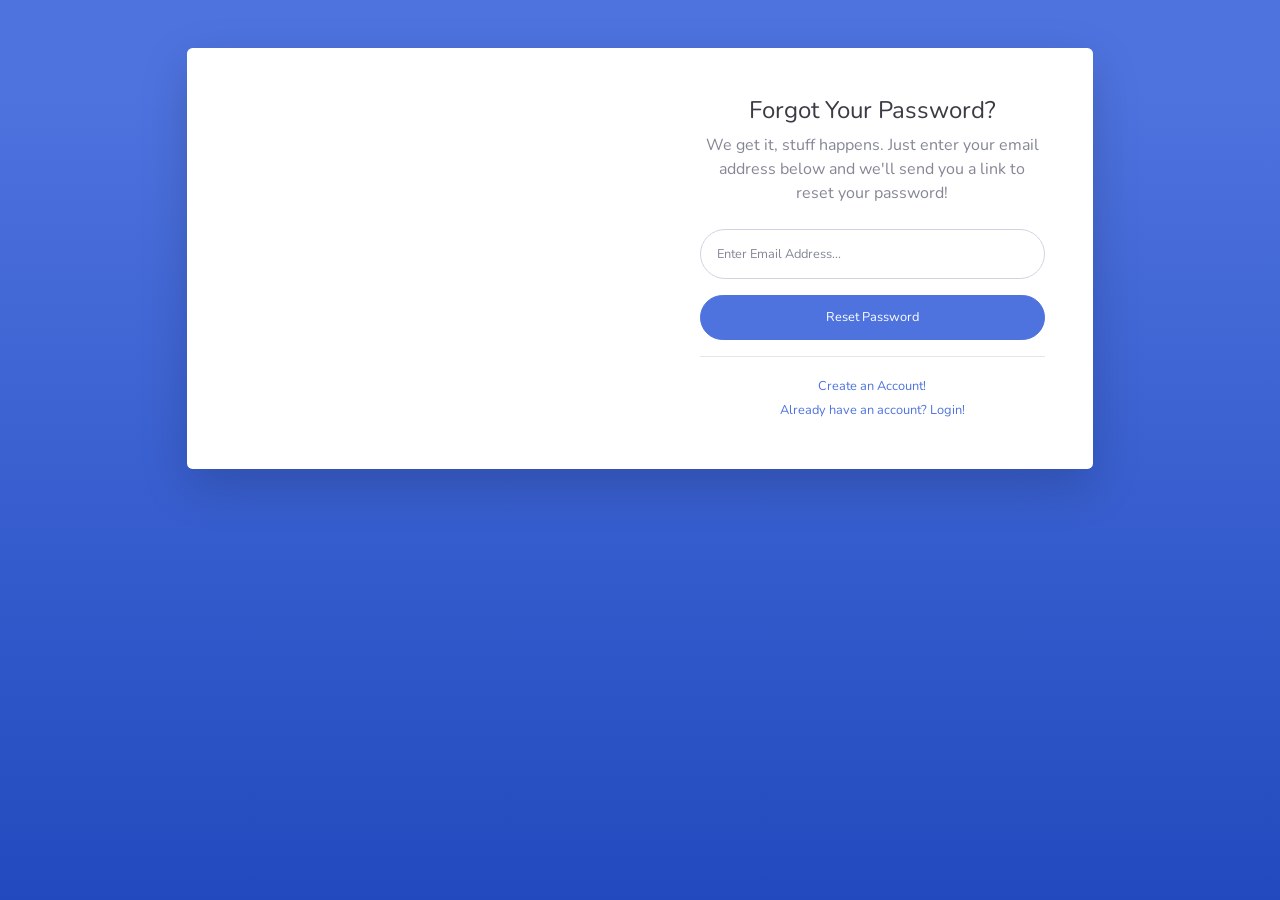
<file: src/main/resources/static/forgot-password.html>
<!DOCTYPE html>
<html lang="en">

<head>

    <meta charset="utf-8">
    <meta http-equiv="X-UA-Compatible" content="IE=edge">
    <meta name="viewport" content="width=device-width, initial-scale=1, shrink-to-fit=no">
    <meta name="description" content="">
    <meta name="author" content="">

    <title>SB Admin 2 - Forgot Password</title>

    <!-- Custom fonts for this template-->
    <link href="vendor/fontawesome-free/css/all.min.css" rel="stylesheet" type="text/css">
    <link
        href="https://fonts.googleapis.com/css?family=Nunito:200,200i,300,300i,400,400i,600,600i,700,700i,800,800i,900,900i"
        rel="stylesheet">

    <!-- Custom styles for this template-->
    <link href="css/sb-admin-2.min.css" rel="stylesheet">

</head>

<body class="bg-gradient-primary">

    <div class="container">

        <!-- Outer Row -->
        <div class="row justify-content-center">

            <div class="col-xl-10 col-lg-12 col-md-9">

                <div class="card o-hidden border-0 shadow-lg my-5">
                    <div class="card-body p-0">
                        <!-- Nested Row within Card Body -->
                        <div class="row">
                            <div class="col-lg-6 d-none d-lg-block bg-password-image"></div>
                            <div class="col-lg-6">
                                <div class="p-5">
                                    <div class="text-center">
                                        <h1 class="h4 text-gray-900 mb-2">Forgot Your Password?</h1>
                                        <p class="mb-4">We get it, stuff happens. Just enter your email address below
                                            and we'll send you a link to reset your password!</p>
                                    </div>
                                    <form class="user">
                                        <div class="form-group">
                                            <input type="email" class="form-control form-control-user"
                                                id="exampleInputEmail" aria-describedby="emailHelp"
                                                placeholder="Enter Email Address...">
                                        </div>
                                        <a href="login.html" class="btn btn-primary btn-user btn-block">
                                            Reset Password
                                        </a>
                                    </form>
                                    <hr>
                                    <div class="text-center">
                                        <a class="small" href="registrar.html">Create an Account!</a>
                                    </div>
                                    <div class="text-center">
                                        <a class="small" href="login.html">Already have an account? Login!</a>
                                    </div>
                                </div>
                            </div>
                        </div>
                    </div>
                </div>

            </div>

        </div>

    </div>

    <!-- Bootstrap core JavaScript-->
    <script src="vendor/jquery/jquery.min.js"></script>
    <script src="vendor/bootstrap/js/bootstrap.bundle.min.js"></script>

    <!-- Core plugin JavaScript-->
    <script src="vendor/jquery-easing/jquery.easing.min.js"></script>

    <!-- Custom scripts for all pages-->
    <script src="js/sb-admin-2.min.js"></script>

</body>

</html>
</file>
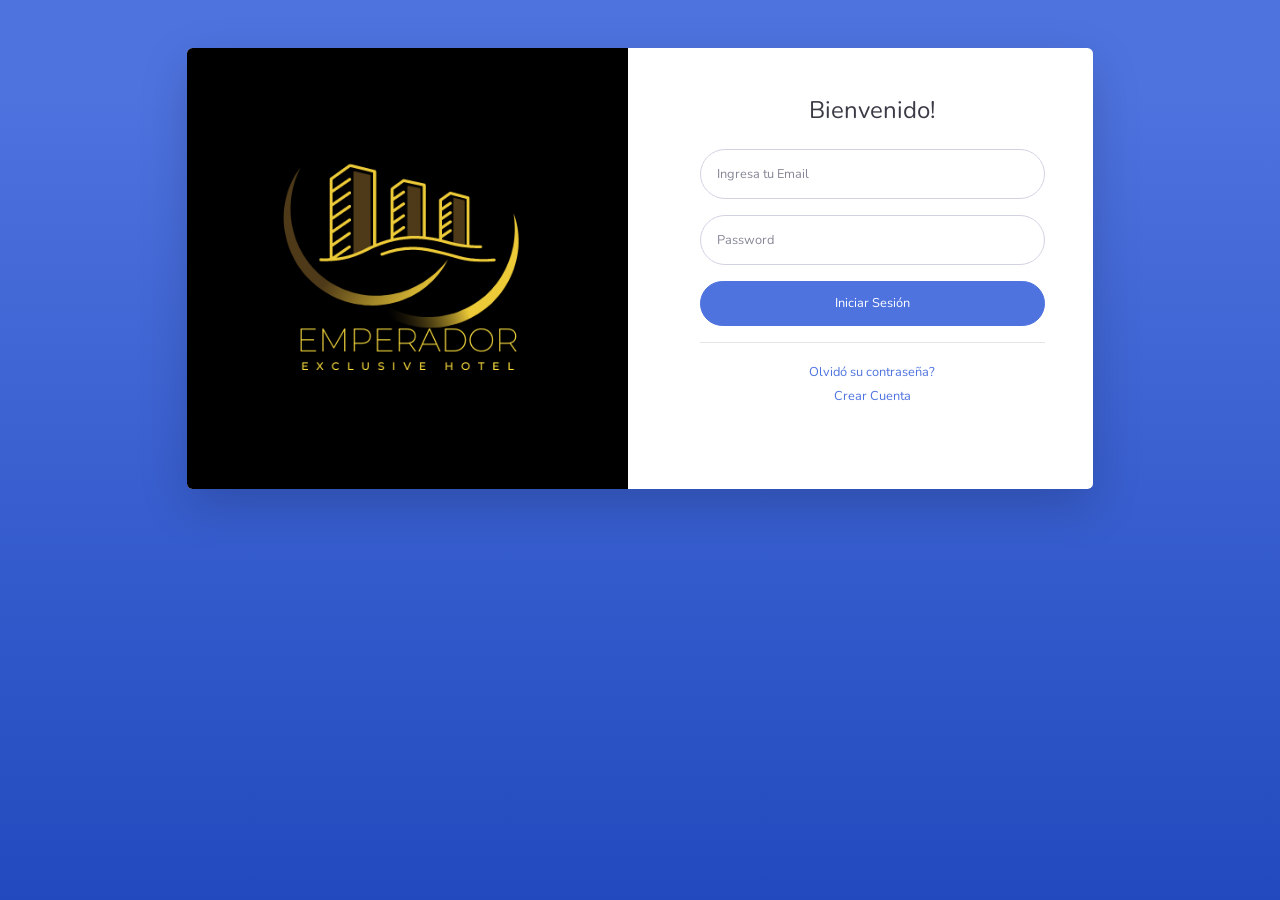
<file: src/main/resources/static/login.html>
<!DOCTYPE html>
<html lang="en">

<head>

    <meta charset="utf-8">
    <meta http-equiv="X-UA-Compatible" content="IE=edge">
    <meta name="viewport" content="width=device-width, initial-scale=1, shrink-to-fit=no">
    <meta name="description" content="">
    <meta name="author" content="">

    <title>Hotel Emperador - Login</title>

    <!-- Custom fonts for this template-->
    <link href="vendor/fontawesome-free/css/all.min.css" rel="stylesheet" type="text/css">
    <link
        href="https://fonts.googleapis.com/css?family=Nunito:200,200i,300,300i,400,400i,600,600i,700,700i,800,800i,900,900i"
        rel="stylesheet">

    <!-- Custom styles for this template-->
    <link href="css/sb-admin-2.min.css" rel="stylesheet">

</head>

<body class="bg-gradient-primary">

    <div class="container">

        <!-- Outer Row -->
        <div class="row justify-content-center">

            <div class="col-xl-10 col-lg-12 col-md-9">

                <div class="card o-hidden border-0 shadow-lg my-5">
                    <div class="card-body p-0">
                        <!-- Nested Row within Card Body -->
                        <div class="row">
                            <div class="col-lg-6 d-none d-lg-block">
                                <img src="files/img/logo.png" class="img-fluid" alt="" >
                            </div>
                            <div class="col-lg-6">
                                <div class="p-5">
                                    <div class="text-center">
                                        <h1 class="h4 text-gray-900 mb-4">Bienvenido!</h1>
                                    </div>
                                    <form class="user">
                                        <div class="form-group">
                                            <input type="email" class="form-control form-control-user"
                                                id="txtEmail" aria-describedby="emailHelp"
                                                placeholder="Ingresa tu Email ">
                                        </div>
                                        <div class="form-group">
                                            <input type="password" class="form-control form-control-user"
                                                id="txtPassword" placeholder="Password">
                                        </div>
                                        <a onclick="iniciarSesion()" href="#" class="btn btn-primary btn-user btn-block">
                                            Iniciar Sesión
                                        </a>
                                    </form>
                                    <hr>
                                    <div class="text-center">
                                        <a class="small" href="forgot-password.html">Olvidó su contraseña?</a>
                                    </div>
                                    <div class="text-center">
                                        <a class="small" href="registrar.html">Crear Cuenta</a>
                                    </div>
                                </div>
                            </div>
                        </div>
                    </div>
                </div>

            </div>

        </div>

    </div>

    <!-- Bootstrap core JavaScript-->
    <script src="vendor/jquery/jquery.min.js"></script>
    <script src="vendor/bootstrap/js/bootstrap.bundle.min.js"></script>

    <!-- Core plugin JavaScript-->
    <script src="vendor/jquery-easing/jquery.easing.min.js"></script>

    <!-- Custom scripts for all pages-->
    <script src="js/sb-admin-2.min.js"></script>

    <script src="js/login.js"></script>

</body>

</html>
</file>
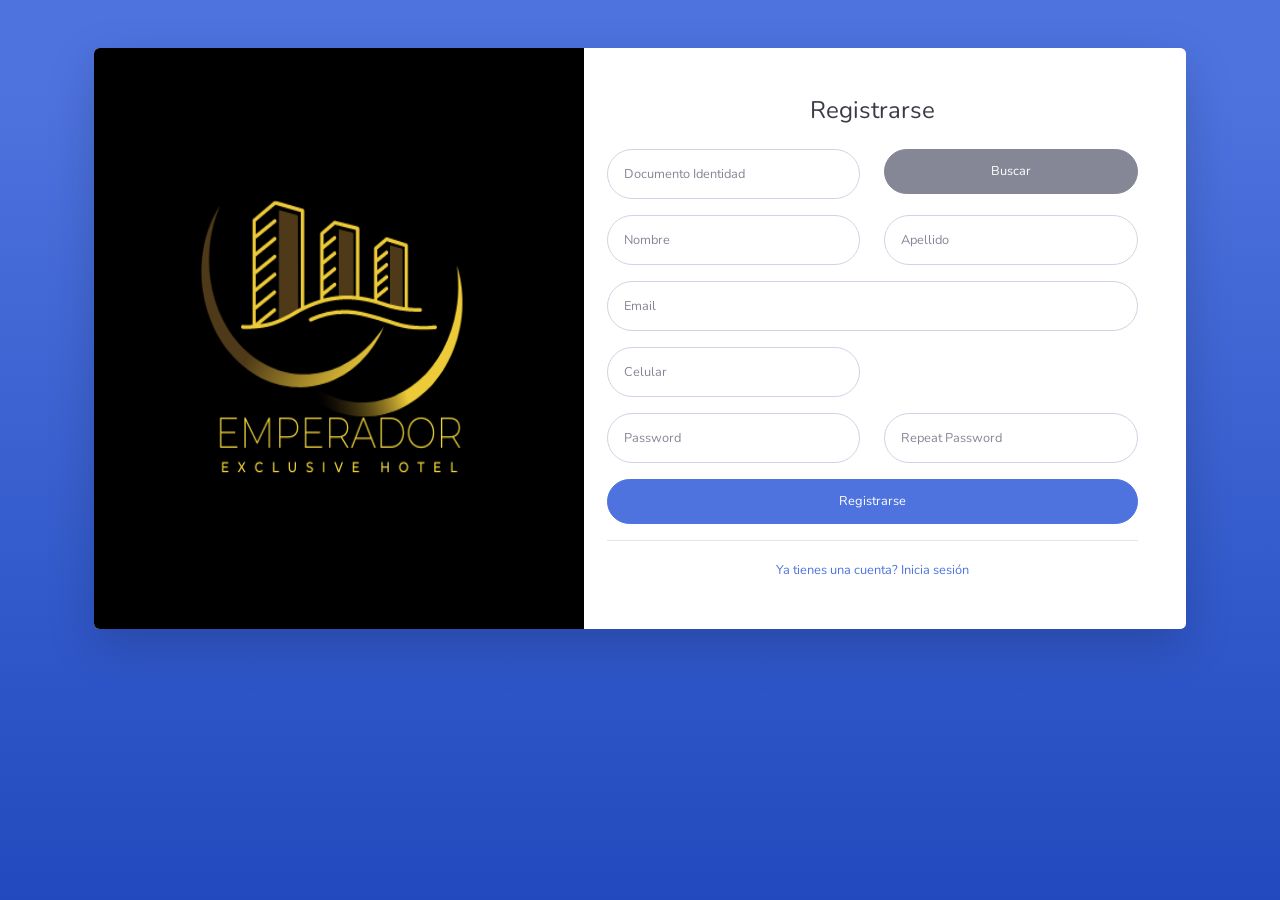
<file: src/main/resources/static/registrar.html>
<!DOCTYPE html>
<html lang="en">

<head>

    <meta charset="utf-8">
    <meta http-equiv="X-UA-Compatible" content="IE=edge">
    <meta name="viewport" content="width=device-width, initial-scale=1, shrink-to-fit=no">
    <meta name="description" content="">
    <meta name="author" content="">

    <title>Hotel Emperador - Registro</title>

    <!-- Custom fonts for this template-->
    <link href="vendor/fontawesome-free/css/all.min.css" rel="stylesheet" type="text/css">
    <link
        href="https://fonts.googleapis.com/css?family=Nunito:200,200i,300,300i,400,400i,600,600i,700,700i,800,800i,900,900i"
        rel="stylesheet">

    <!-- Custom styles for this template-->
    <link href="css/sb-admin-2.min.css" rel="stylesheet">

</head>

<body class="bg-gradient-primary">

    <div class="container">

        <div class="card o-hidden border-0 shadow-lg my-5">
            <div class="card-body p-0">
                <!-- Nested Row within Card Body -->
                <div class="row">
                    <div class="col-lg-5 d-none d-lg-block">
                        <img src="files/img/logo.png" class="" width="490px" height="580.98px">
                    </div>
                    <div class="col-lg-7">
                        <div class="p-5">
                            <div class="text-center">
                                <h1 class="h4 text-gray-900 mb-4">Registrarse</h1>
                            </div>
                            <form class="user">

                                <div class="form-group row">
                                    <div class="col-sm-6 mb-3 mb-sm-0">
                                        <input type="text" class="form-control form-control-user" id="txtDni"
                                               placeholder="Documento Identidad">
                                    </div>
                                    <div class="col-sm-6 mb-3 mb-sm-0">
                                        <a id="botonb" onclick="traer()" href="#" class="btn btn-secondary btn-user btn-block">
                                            Buscar
                                        </a>
                                    </div>
                                </div>
                                <div class="form-group row">
                                    <div class="col-sm-6 mb-3 mb-sm-0">
                                        <input type="text" class="form-control form-control-user" id="txtNombre"
                                            placeholder="Nombre">
                                    </div>
                                    <div class="col-sm-6">
                                        <input type="text" class="form-control form-control-user" id="txtApellido"
                                            placeholder="Apellido">
                                    </div>
                                </div>
                                <div class="form-group">
                                    <input type="email" class="form-control form-control-user" id="txtEmail"
                                        placeholder="Email">
                                </div>

                                <div class="form-group row">
                                    <div class="col-sm-6 mb-3 mb-sm-0">
                                        <input type="text" class="form-control form-control-user"
                                            id="txtTelefono" placeholder="Celular">
                                    </div>
                                </div>
                                <div class="form-group row">
                                    <div class="col-sm-6 mb-3 mb-sm-0">
                                        <input type="password" class="form-control form-control-user"
                                            id="txtPassword" placeholder="Password">
                                    </div>
                                    <div class="col-sm-6">
                                        <input type="password" class="form-control form-control-user"
                                            id="txtRepeatPassword" placeholder="Repeat Password">
                                    </div>
                                </div>
                                
                                <a onclick="registrarUsuario()" href="#" class="btn btn-primary btn-user btn-block">
                                    Registrarse
                                </a>
                            </form>
                            <hr>
                            <div class="text-center">
                                <a class="small" href="login.html">Ya tienes una cuenta? Inicia sesión</a>
                            </div>
                        </div>
                    </div>
                </div>
            </div>
        </div>

    </div>

    <!-- Bootstrap core JavaScript-->
    <script src="vendor/jquery/jquery.min.js"></script>
    <script src="vendor/bootstrap/js/bootstrap.bundle.min.js"></script>

    <!-- Core plugin JavaScript-->
    <script src="vendor/jquery-easing/jquery.easing.min.js"></script>

    <!-- Custom scripts for all pages-->
    <script src="js/sb-admin-2.min.js"></script>

    <script src="js/registrar.js"></script>

</body>

</html>
</file>
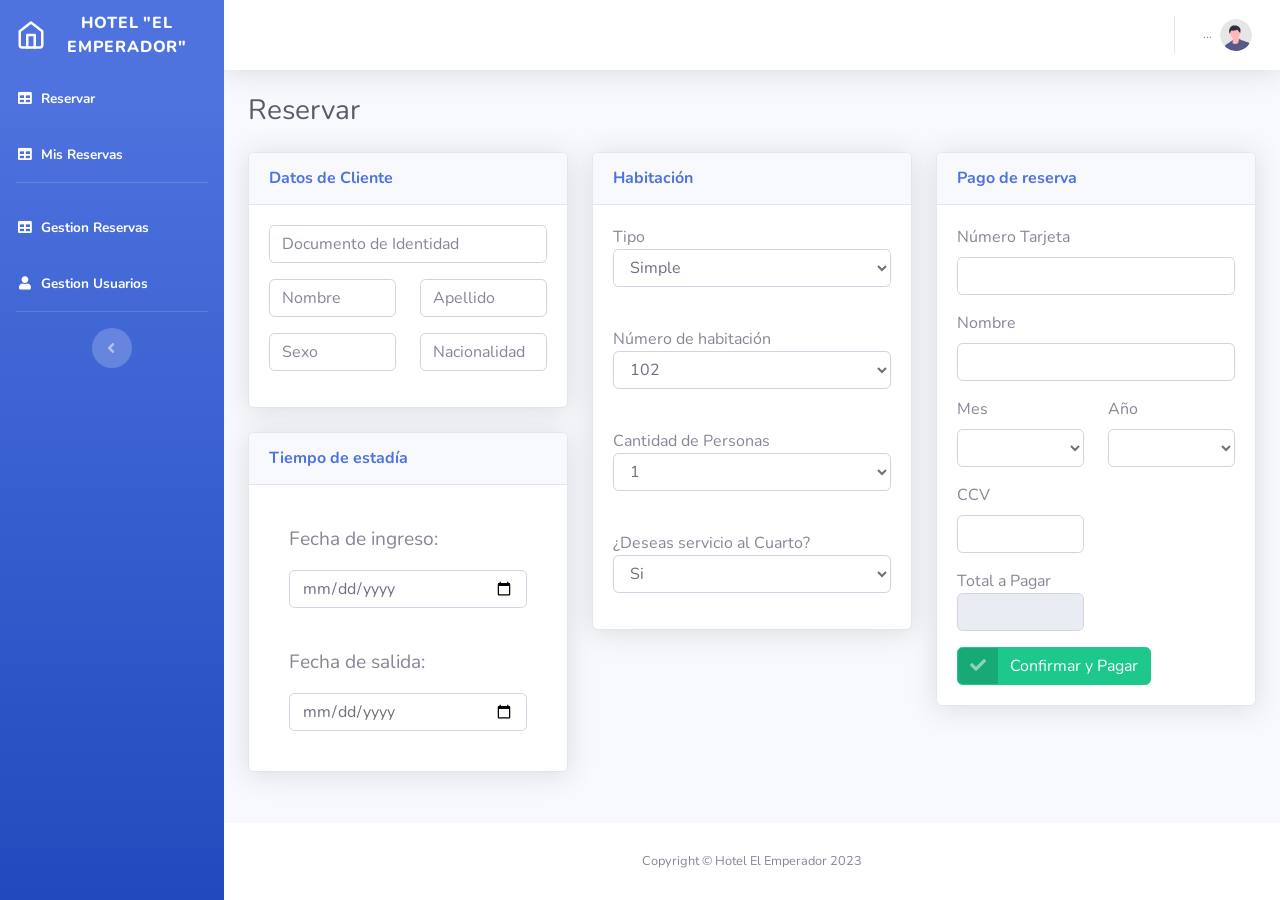
<file: src/main/resources/static/reservar.html>
<!DOCTYPE html>
<html lang="en">

<head>

    <meta charset="utf-8">
    <meta http-equiv="X-UA-Compatible" content="IE=edge">
    <meta name="viewport" content="width=device-width, initial-scale=1, shrink-to-fit=no">
    <meta name="description" content="">
    <meta name="author" content="">

    <title>Hotel Emperador</title>

    <!-- Custom fonts for this template-->
    <link href="vendor/fontawesome-free/css/all.min.css" rel="stylesheet" type="text/css">
    <link
        href="https://fonts.googleapis.com/css?family=Nunito:200,200i,300,300i,400,400i,600,600i,700,700i,800,800i,900,900i"
        rel="stylesheet">

    <!-- Custom styles for this template-->
    <link href="css/sb-admin-2.min.css" rel="stylesheet">

</head>

<body id="page-top">

    <!-- Page Wrapper -->
    <div id="wrapper">

        <!-- Sidebar -->
        <ul class="navbar-nav bg-gradient-primary sidebar sidebar-dark accordion" id="accordionSidebar">

            <!-- Sidebar - Brand -->
            <a class="sidebar-brand d-flex align-items-center justify-content-center" href="index.html">
                <div class="sidebar-brand-icon ">
                    <img src="files/img/home.svg" width="30px" >
                </div>
                <div class="sidebar-brand-text mx-3">HOTEL "El Emperador" <sup></sup></div>
            </a>

            <!-- Nav Item - Tables -->
            <li class="nav-item active">
                <a class="nav-link" href="reservar.html">
                    <i class="fas fa-fw fa-table"></i>
                    <span>Reservar</span></a>
            </li>
            <li class="nav-item active">
                <a class="nav-link" href="misReservas.html">
                    <i class="fas fa-fw fa-table"></i>
                    <span>Mis Reservas</span></a>
            </li>

            <!-- Divider -->
            <hr class="sidebar-divider d-none d-md-block">

            <li class="nav-item active">
                <a class="nav-link" href="gestionReserva.html">
                    <i class="fas fa-fw fa-table"></i>
                    <span>Gestion Reservas</span></a>
            </li>
            <li class="nav-item active">
                <a class="nav-link" href="usuarios.html">
                    <i class="fas fa-fw fa-user"></i>
                    <span>Gestion Usuarios</span></a>
            </li>

            <!-- Divider -->
            <hr class="sidebar-divider d-none d-md-block">

            <!-- Sidebar Toggler (Sidebar) -->
            <div class="text-center d-none d-md-inline">
                <button class="rounded-circle border-0" id="sidebarToggle"></button>
            </div>

        </ul>
        <!-- End of Sidebar -->

        <!-- Content Wrapper -->
        <div id="content-wrapper" class="d-flex flex-column">

            <!-- Main Content -->
            <div id="content">

                <!-- Topbar -->
                <nav class="navbar navbar-expand navbar-light bg-white topbar mb-4 static-top shadow">

                    <!-- Sidebar Toggle (Topbar) -->
                    <button id="sidebarToggleTop" class="btn btn-link d-md-none rounded-circle mr-3">
                        <i class="fa fa-bars"></i>
                    </button>

                    <!-- Topbar Navbar -->
                    <ul class="navbar-nav ml-auto">

                        <div class="topbar-divider d-none d-sm-block"></div>

                        <!-- Nav Item - User Information -->
                        <li class="nav-item dropdown no-arrow">
                            <a class="nav-link dropdown-toggle" href="#" id="userDropdown" role="button"
                               data-toggle="dropdown" aria-haspopup="true" aria-expanded="false">
                                <span class="mr-2 d-none d-lg-inline text-gray-600 small" id="txt-email-usuario">...</span>
                                <img class="img-profile rounded-circle"
                                     src="img/undraw_profile.svg">
                            </a>
                            <!-- Dropdown - User Information -->
                            <div class="dropdown-menu dropdown-menu-right shadow animated--grow-in"
                                 aria-labelledby="userDropdown">
                                <a class="dropdown-item" href="#">
                                    <i class="fas fa-user fa-sm fa-fw mr-2 text-gray-400"></i>
                                    Profile
                                </a>
                                <a class="dropdown-item" href="#">
                                    <i class="fas fa-cogs fa-sm fa-fw mr-2 text-gray-400"></i>
                                    Settings
                                </a>
                                <a class="dropdown-item" href="#">
                                    <i class="fas fa-list fa-sm fa-fw mr-2 text-gray-400"></i>
                                    Activity Log
                                </a>
                                <div class="dropdown-divider"></div>
                                <a class="dropdown-item" href="#" data-toggle="modal" data-target="#logoutModal">
                                    <i class="fas fa-sign-out-alt fa-sm fa-fw mr-2 text-gray-400"></i>
                                    Logout
                                </a>
                            </div>
                        </li>

                    </ul>

                </nav>
                <!-- End of Topbar -->

                <!-- Begin Page Content -->
                <div class="container-fluid">

                    <!-- Page Heading -->
                    <h1 class="h3 mb-1 text-gray-800">Reservar</h1>
                    <p class="mb-4"></p>

                    <!-- Content Row -->
                    <div class="row">

                        <!-- First Column -->
                        <div class="col-lg-4">


                            <div class="card shadow mb-4">
                                <div class="card-header py-3">
                                    <h6 class="m-0 font-weight-bold text-primary">Datos de Cliente</h6>
                                </div>
                                <div class="card-body">
                                    <div class="form-group">
                                        <input type="tel" class="form-control form-control-user" id="txtDocIden"
                                               placeholder="Documento de Identidad">
                                    </div>
                                    <div class="form-group row">
                                        <div class="col-sm-6 mb-3 mb-sm-0">
                                            <input type="text" class="form-control form-control-user"
                                                   id="txtNombre" placeholder="Nombre">
                                        </div>
                                        <div class="col-sm-6">
                                            <input type="text" class="form-control form-control-user"
                                                   id="txtApellido" placeholder="Apellido">
                                        </div>
                                    </div>
                                    <div class="form-group row">
                                        <div class="col-sm-6 mb-3 mb-sm-0">
                                            <input type="text" class="form-control form-control-user"
                                                   id="txtSexo" placeholder="Sexo">
                                        </div>
                                        <div class="col-sm-6">
                                            <input type="text" class="form-control form-control-user"
                                                   id="txtNacionalidad" placeholder="Nacionalidad">
                                        </div>
                                    </div>
                                </div>
                            </div>
                            <!-- Custom Text Color Utilities -->

                            <div class="card shadow mb-4">
                                <div class="card-header py-3">
                                    <h6 class="m-0 font-weight-bold text-primary">Tiempo de estadía
                                    </h6>
                                </div>
                                <div class="card-body">
                                    <div class="card-body">
                                        <p class="text-lg">Fecha de ingreso: </p>
                                        <input type="date" class="form-control form-control-user" id="fechaInicio"
                                               placeholder="Fecha de ingreso">
                                    </div>
                                    <div class="card-body">
                                        <p class="text-lg">Fecha de salida: </p>
                                        <input type="date" class="form-control form-control-user" id="fechaSalida"
                                               placeholder="Fecha de salida">
                                    </div>
                                </div>
                            </div>
                            <!-- Custom Font Size Utilities -->


                        </div>

                        <!-- Second Column -->
                        <div class="col-lg-4">

                            <!-- Background Gradient Utilities -->
                            <div class="card shadow mb-4">
                                <div class="card-header py-3">
                                    <h6 class="m-0 font-weight-bold text-primary">Habitación</h6>
                                </div>
                                <div class="form-group">
                                    <div class="card-body">
                                        <div>Tipo</div>
                                        <select type="text" class="form-control form-control-user" id="txtTipHab"
                                                placeholder="Tipo de habitación ">

                                            <option>Simple</option>
                                            <option>Doble</option>
                                            <option>Matrimonial</option></select>
                                    </div>
                                    <div class="card-body">
                                        <div>Número de habitación</div>
                                        <select type="text" class="form-control form-control-user" id="txtNumero"
                                                placeholder="numero de habitación ">
                                            <option>102</option>
                                            <option>202</option>
                                            <option>302</option></select>
                                    </div>
                                    <div class="card-body">
                                        <div>Cantidad de Personas</div>
                                        <select type="text" class="form-control form-control-user" id="txtCanPer"
                                                placeholder="numero de personas ">
                                            <option>1</option>
                                            <option>2</option>
                                            <option>3</option>
                                            <option>4</option>
                                            <option>5</option></select>
                                    </div>
                                    <div class="card-body">
                                        <div>¿Deseas servicio al Cuarto?</div>
                                        <select type="text" class="form-control form-control-user" id="txtSerCua"
                                                placeholder="Servicio a Cuarto ">
                                            <option>Si</option>
                                            <option>No</option></select>
                                    </div>
                                </div>

                            </div>

                        </div>

                        <!-- Third Column -->
                        <div class="col-lg-4">

                            <!-- Grayscale Utilities -->
                            <div class="card shadow mb-4">
                                <div class="card-header py-3">
                                    <h6 class="m-0 font-weight-bold text-primary">Pago de reserva
                                    </h6>
                                </div>
                                <div class="card-body">
                                    <div class="form-group">
                                        <label for="inputNumero">Número Tarjeta</label>
                                        <input type="text" class="form-control form-control-user" id="inputNumero" maxlength="19" autocomplete="off">
                                    </div>
                                    <div class="form-group">
                                        <label for="inputNombre">Nombre</label>
                                        <input type="text" class="form-control form-control-user" id="inputNombre" maxlength="19" autocomplete="off">
                                    </div>
                                    <div class="form-group row">
                                        <div class="col-sm-6 mb-3 mb-sm-0">
                                            <label for="inputMes">Mes</label>
                                            <select type="text" class="form-control form-control-user"
                                                    id="inputMes" placeholder="Mes"></select>
                                        </div>
                                        <div class="col-sm-6 mb-3 mb-sm-0">
                                            <label for="inputAnho">Año</label>
                                            <select type="text" class="form-control form-control-user"
                                                    id="inputAnho" placeholder="Año"></select>
                                        </div>
                                    </div>
                                    <div class="form-group row">
                                        <div class="col-sm-6 mb-3 mb-sm-0">
                                            <label for="inputCCV">CCV</label>
                                            <input type="text" class="form-control form-control-user" id="inputCCV" maxlength="3">
                                        </div>
                                    </div>
                                    <div class="form-group row">
                                        <div class="col-sm-6 mb-3 mb-sm-0">
                                            <div>Total a Pagar </div>
                                            <input type="text" class="form-control form-control-user" id="inputMonto" maxlength="3" disabled>
                                        </div>
                                    </div>
                                    <a onclick="pagar()" href="#" class="btn btn-success btn-icon-split">
                                        <span class="icon text-white-50">
                                            <i class="fas fa-check"></i>
                                        </span>
                                        <span class="text">Confirmar y Pagar</span>
                                    </a>
                                </div>
                                </div>
                            </div>
                        </div>

                    </div>
                <!-- /.container-fluid -->

            </div>


            <!-- End of Main Content -->

            <!-- Footer -->
            <footer class="sticky-footer bg-white">
                <div class="container my-auto">
                    <div class="copyright text-center my-auto">
                        <span>Copyright &copy; Hotel El Emperador 2023</span>
                    </div>
                </div>
            </footer>
            <!-- End of Footer -->

        </div>
        <!-- End of Content Wrapper -->

    </div>
    <!-- End of Page Wrapper -->

    <!-- Scroll to Top Button-->
    <a class="scroll-to-top rounded" href="#page-top">
        <i class="fas fa-angle-up"></i>
    </a>

    <!-- Logout Modal-->
    <div class="modal fade" id="logoutModal" tabindex="-1" role="dialog" aria-labelledby="exampleModalLabel"
        aria-hidden="true">
        <div class="modal-dialog" role="document">
            <div class="modal-content">
                <div class="modal-header">
                    <h5 class="modal-title" id="exampleModalLabel">Ready to Leave?</h5>
                    <button class="close" type="button" data-dismiss="modal" aria-label="Close">
                        <span aria-hidden="true">×</span>
                    </button>
                </div>
                <div class="modal-body">Select "Logout" below if you are ready to end your current session.</div>
                <div class="modal-footer">
                    <button class="btn btn-secondary" type="button" data-dismiss="modal">Cancel</button>
                    <a class="btn btn-primary" href="login.html">Logout</a>
                </div>
            </div>
        </div>
    </div>

    <!-- Bootstrap core JavaScript-->
    <script src="vendor/jquery/jquery.min.js"></script>
    <script src="vendor/bootstrap/js/bootstrap.bundle.min.js"></script>

    <!-- Core plugin JavaScript-->
    <script src="vendor/jquery-easing/jquery.easing.min.js"></script>

    <!-- Custom scripts for all pages-->
    <script src="js/sb-admin-2.min.js"></script>

</body>

</html>
</file>
